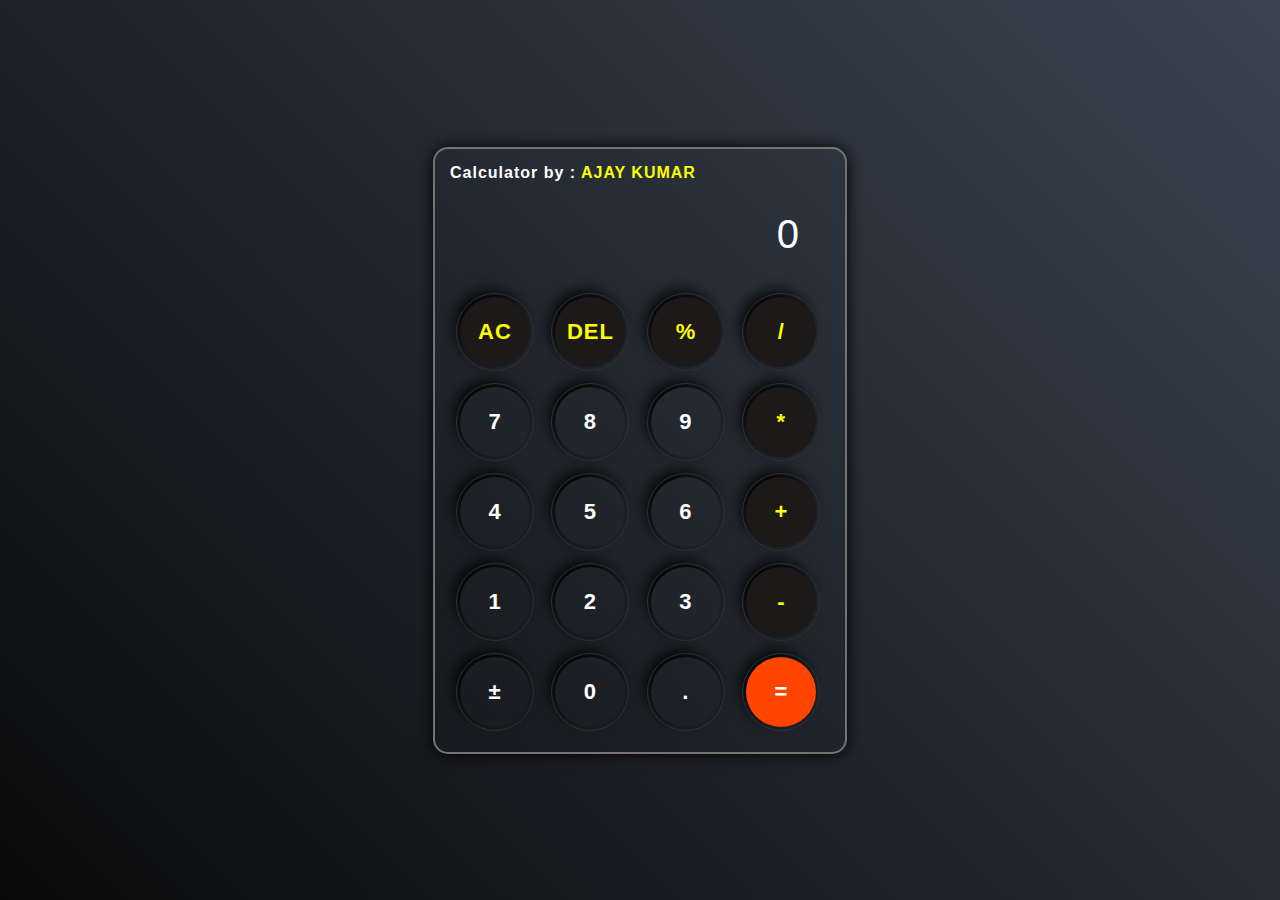
<file: Calculator/index.html>
<!DOCTYPE html>
<html lang="en">
<head>
    <meta charset="UTF-8">
    <meta name="viewport" content="width=device-width, initial-scale=1.0">
    <title>Calculator</title>
    <link rel="stylesheet" href="style.css">
</head>
<body>
    <div class="calculator">
        <h4>Calculator by : <span>AJAY KUMAR</span> </h4>
        <div class="display">
            <input type="text" id="inputBox" value="0" placeholder="0" disabled>
        </div>

        <div class="row">
            <button type="button" class="opr">AC</button>
            <button type="button" class="opr">DEL</button>
            <button type="button" class="opr">%</button>
            <button type="button" class="opr">/</button>
        </div>
        <div class="row">
            <button type="button">7</button>
            <button type="button">8</button>
            <button type="button">9</button>
            <button type="button" class="opr">*</button>
        </div>
        <div class="row">
            <button type="button">4</button>
            <button type="button">5</button>
            <button type="button">6</button>
            <button type="button" class="opr">+</button>
        </div>
        <div class="row">
            <button type="button">1</button>
            <button type="button">2</button>
            <button type="button">3</button>
            <button type="button" class="opr">-</button>
        </div>
        <div class="row">
            <button type="button" id="plusMinus">&#Xb1;</button>
            <button type="button">0</button>
            <button type="button">.</button>
            <button type="button" id="eqBnt">=</button>
        </div>

    </div>

    <script src="app.js"></script>
</body>
</html>
</file>
<file: Calculator/style.css>
*{
    margin: 0;
    padding: 0;
    box-sizing: border-box;
    font-family: Arial, Helvetica, sans-serif;
    letter-spacing: 1px;
}
body{
    min-height: 100vh;
    max-width: 100%;
    display: flex;
    justify-content: center;
    align-items: center;
    /* display: grid;
    place-items: center; */
    background: linear-gradient(45deg, #0a0a0a, #3a4452);
}

.calculator{
    padding: 15px;
    box-shadow: 0 0 15px #000;
    border: 2px solid rgb(116, 114, 114);
    border-radius: 15px;
}

.display input{
width: 360px;
border:none;
outline: none;
padding: 20px;
margin: 10px;
background: transparent;
color: #fff;
font-size: 40px;
text-align: right;
cursor: pointer;
}
input::placeholder{
    color: #fff;
}

button{
    width: 70px;
    height: 70px;
    margin: 10px;
    background: transparent;
    color: #fff;
    font-size: 22px;
    font-weight: 600;
    border: 0;
    border-radius: 50%;
    box-shadow: -5px -6px 15px #000;
    outline: 1px solid #313131;
    outline-offset: 3px;
}
button:active{
    background: #000;
    transform: translate(2px,2px);
}

.opr{
    color: #fbff00;
    background: #1e1919;
    font-weight: 700;
}

#eqBnt{
  background: orangered;
  font-weight: 900;  
}

h4{
    color: white;
}
h4 span{
    color: #fbff00;
}
</file>
